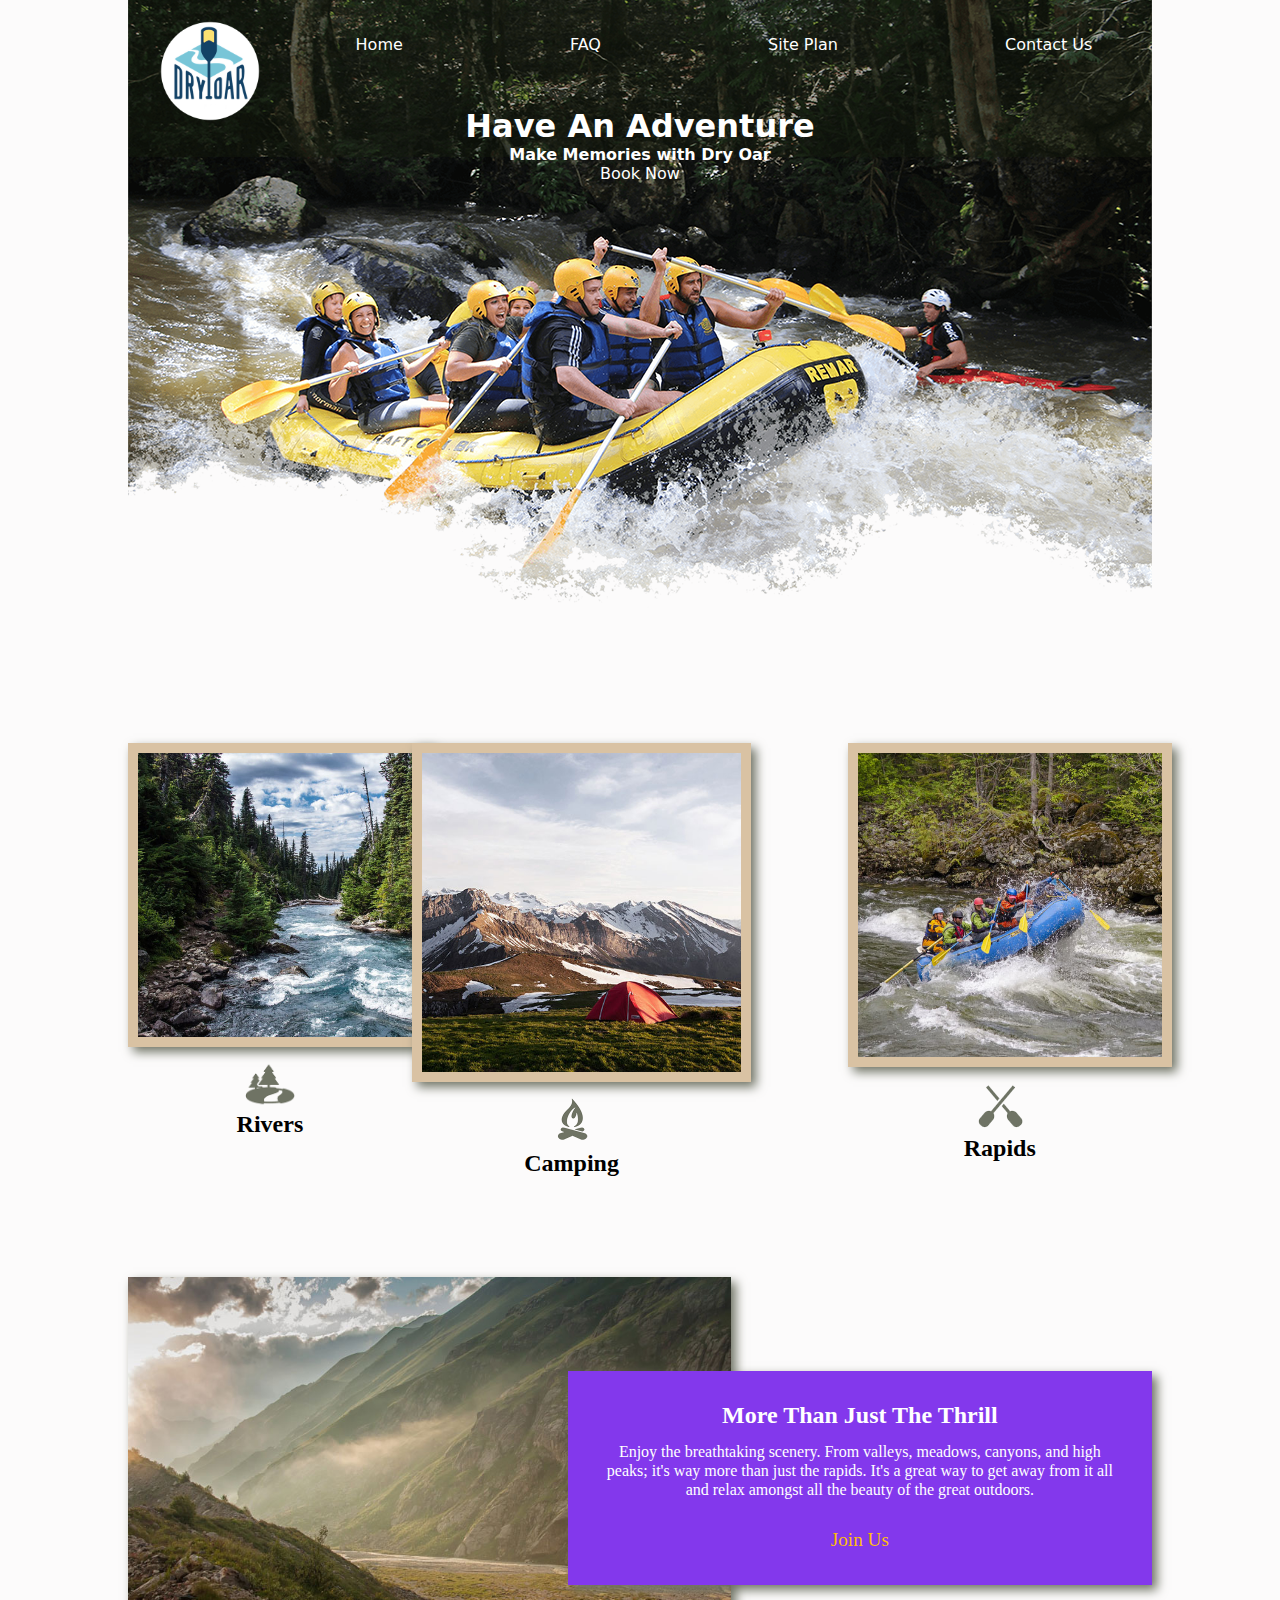
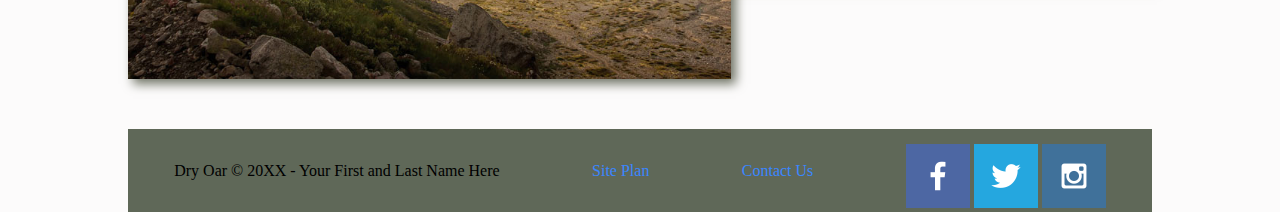
<file: index.html>
<!DOCTYPE html>
<html lang="en">
<head>
    <link rel="stylesheet" href="styles/style.css">
    <meta charset="UTF-8">
    <meta http-equiv="X-UA-Compatible" content="IE=edge">
    <meta name="viewport" content="width=device-width, initial-scale=1.0">
    <title>Whitewater Rafting Vacations | Dry Oar Boating | Home</title>
</head>

<body>
    <div id="content">
    <header>
        <div id="logo"
            <a id="logo_link" href="index.html">
            <img class="logo" src="images/logo.png" alt="Dry Oar Logo">
        </a>
    </div>
        <nav>
            <a href="index.html">Home</a>
            <a href="faq.html"><faq class="html">FAQ</faq></a>
            <a href="site-plan-rafting.html">Site Plan</a>
            <a href="contactus.html">Contact Us</a>
        </nav>
    </header>
    </div>
    
    <div id="hero">
        <div id="hero-box">
        <img id="hero-img" src="images/hero.png" alt="People enjoying white water rafting">
        </div>
        <section id="hero-msg">
        <h1 class="home-title">Have An Adventure</h1>
        <h4>Make Memories with Dry Oar</h4>
        <div class="button-box">
            <a class="book" href="rates.html">Book Now</a>
        </div>
        </section>              
    </div>
    <main class="home-grid">
        <section class="rivers-card">
            <img class="card-img" src="images/rivers.jpg" alt="river in forest">
            <img class="icon" src="images/river_icon.png" alt="river icon">
            <h2>Rivers</h2>
        </section>
        <section class="camping-card">
            <img class="card-img" src="images/camping.jpg" alt="tent in mountains">
            <img class="icon" src="images/fire_icon.png" alt="fire icon">
            <h2>Camping</h2>
        </section>
        <section class="rapids-card">
            <img class="card-img" src="images/rapids.jpg" alt="rafting boat">
            <img class="icon" src="images/oars.png" alt="oars icon">
            <h2>Rapids</h2>
        </section>
        <div id="background"></div>
        <img class="mountains" src="images/mountains.jpg" alt="Misty mountains">
        <section class="msg">
            <h2>More Than Just The Thrill</h2>
            <p>Enjoy the breathtaking scenery. From valleys, meadows, canyons, and high peaks; it's way more than just the rapids. It's a great way to get away from it all and relax amongst all the beauty of the great outdoors. </p>
            <a class='join' href="rivers.html">Join Us</a>
        </section>
    </main>
    <footer>
        <p>Dry Oar © 20XX - Your First and Last Name Here</p>
        <p><a href="site-plan-rafting.html">Site Plan</a></p>
        <p><a href="contactus.html">Contact Us</a></p>
        <div class="social">
            <a href="https://facebook.com" target="_blank">
                <img src="images/facebook.png" alt="fb icon">
            </a>
            <a href="https://twitter.com" target="_blank">
                <img src="images/twitter.png" alt="twitter icon">
            </a>
            <a href="https://instagram.com" target="_blank">
                <img src="images/instagram.png" alt="instagram icon">
            </a>
        </div>
    </footer>
        </div>
    </body>  
</html>
</file>
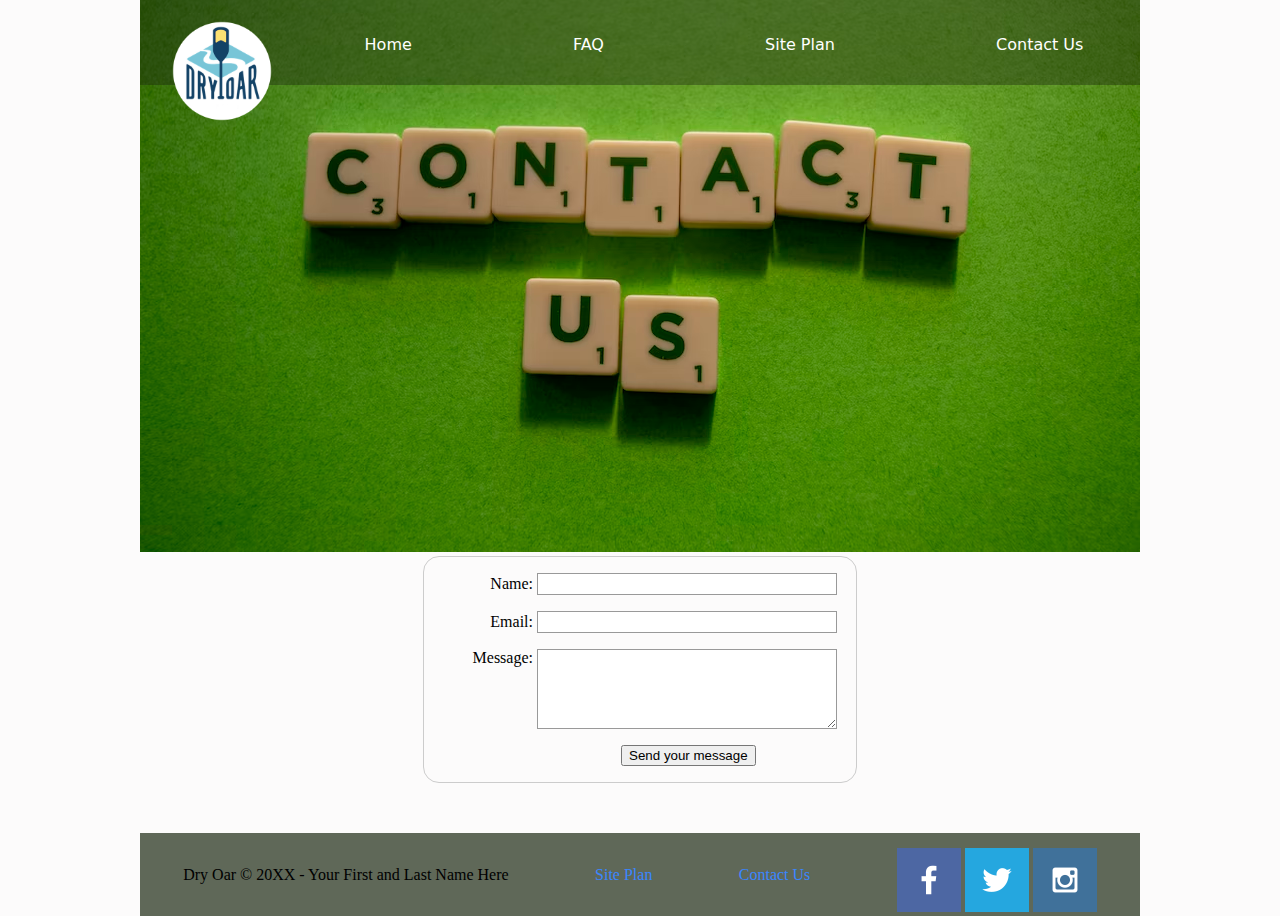
<file: contactus.html>
<!DOCTYPE html>
<html lang="en">
<head>
    <link rel="stylesheet" href="styles\contactus.css">
    <meta charset="UTF-8">
    <meta http-equiv="X-UA-Compatible" content="IE=edge">
    <meta name="viewport" content="width=device-width, initial-scale=1.0">
    <title>Whitewater Rafting Vacations | Dry Oar Boating | Home</title>
</head>

<body>
    <div id="content">
    <header>
        <div id="logo"
            <a id="logo_link" href="index.html">
            <img class="logo" src="images/logo.png" alt="Dry Oar Logo">
        </a>
    </div>
        <nav>
            <a href="index.html">Home</a>
            <a href="faq.html"><faq class="html">FAQ</faq></a>
            <a href="site-plan-rafting.html">Site Plan</a>
            <a href="contactus.html">Contact Us</a>
        </nav>
    </header>
    </div>
    
    <div id="hero">
        <div id="hero-box">
        <img id="hero-img" src="images\contact.avif" alt="Contact Us">
        </div>
        <!-- <section id="hero-msg">
        <h1 class="home-title">Have An Adventure</h1>
        <h4>Make Memories with Dry Oar</h4>
        <div class="button-box">
            <a class="book" href="rates.html">Book Now</a> -->
        </div>
        </section>              
    </div>
    <main>
        <div id="feedback">
            <section id="forms">

                <form action="/my-handling-form-page" method="post">
                    <ul>
                    <li>
                        <label for="name">Name:</label>
                        <input type="text" id="name" name="user_name" />
                    </li>
                    <li>
                        <label for="mail">Email:</label>
                        <input type="email" id="mail" name="user_email" />
                    </li>
                    <li>
                        <label for="msg">Message:</label>
                        <textarea id="msg" name="user_message"></textarea>
                    </li>
                
                    <li class="button">
                        <button type="submit">Send your message</button>
                    </li>
                    
                    </ul>
                </form>
        

             </div>

              
        </section>
    </main>
    <footer>
        <p>Dry Oar © 20XX - Your First and Last Name Here</p>
        <p><a href="site-plan-rafting.html">Site Plan</a></p>
        <p><a href="contactus.html">Contact Us</a></p>
        <div class="social">
            <a href="https://facebook.com" target="_blank">
                <img src="images/facebook.png" alt="fb icon">
            </a>
            <a href="https://twitter.com" target="_blank">
                <img src="images/twitter.png" alt="twitter icon">
            </a>
            <a href="https://instagram.com" target="_blank">
                <img src="images/instagram.png" alt="instagram icon">
            </a>
        </div>
    </footer>
        </div>

        <script>
            // get the feedback div element so we can do something with it.
            const feedbackElement = document.getElementById('feedback');
            // get the form so we can read what was entered in it.
            const formElement = document.forms[0];
            // add a 'listener' to wait for a submission of our form. When that happens run the code below.
            formElement.addEventListener('submit', function(e) {
                // stop the form from doing the default action.
                e.preventDefault();
                // set the contents of our feedback element to a message letting the user know the form was submitted successfully. Notice that we pull the name that was entered in the form to personalize the message!
                feedbackElement.innerHTML = 'Hello '+ formElement.user_name.value +'! Thank you for your message. We will get back with you as soon as possible!';
                // make the feedback element visible.
                feedbackElement.style.display = "block";
                // add a class to move everything down so our message doesn't cover it.
                document.body.classList.toggle('moveDown');
            });
        </script>
                           
    </body>  
</html>
<!-- text from https://lakotaguides.com/river-rafting/rafting-fact-and-answers/ -->
</file>
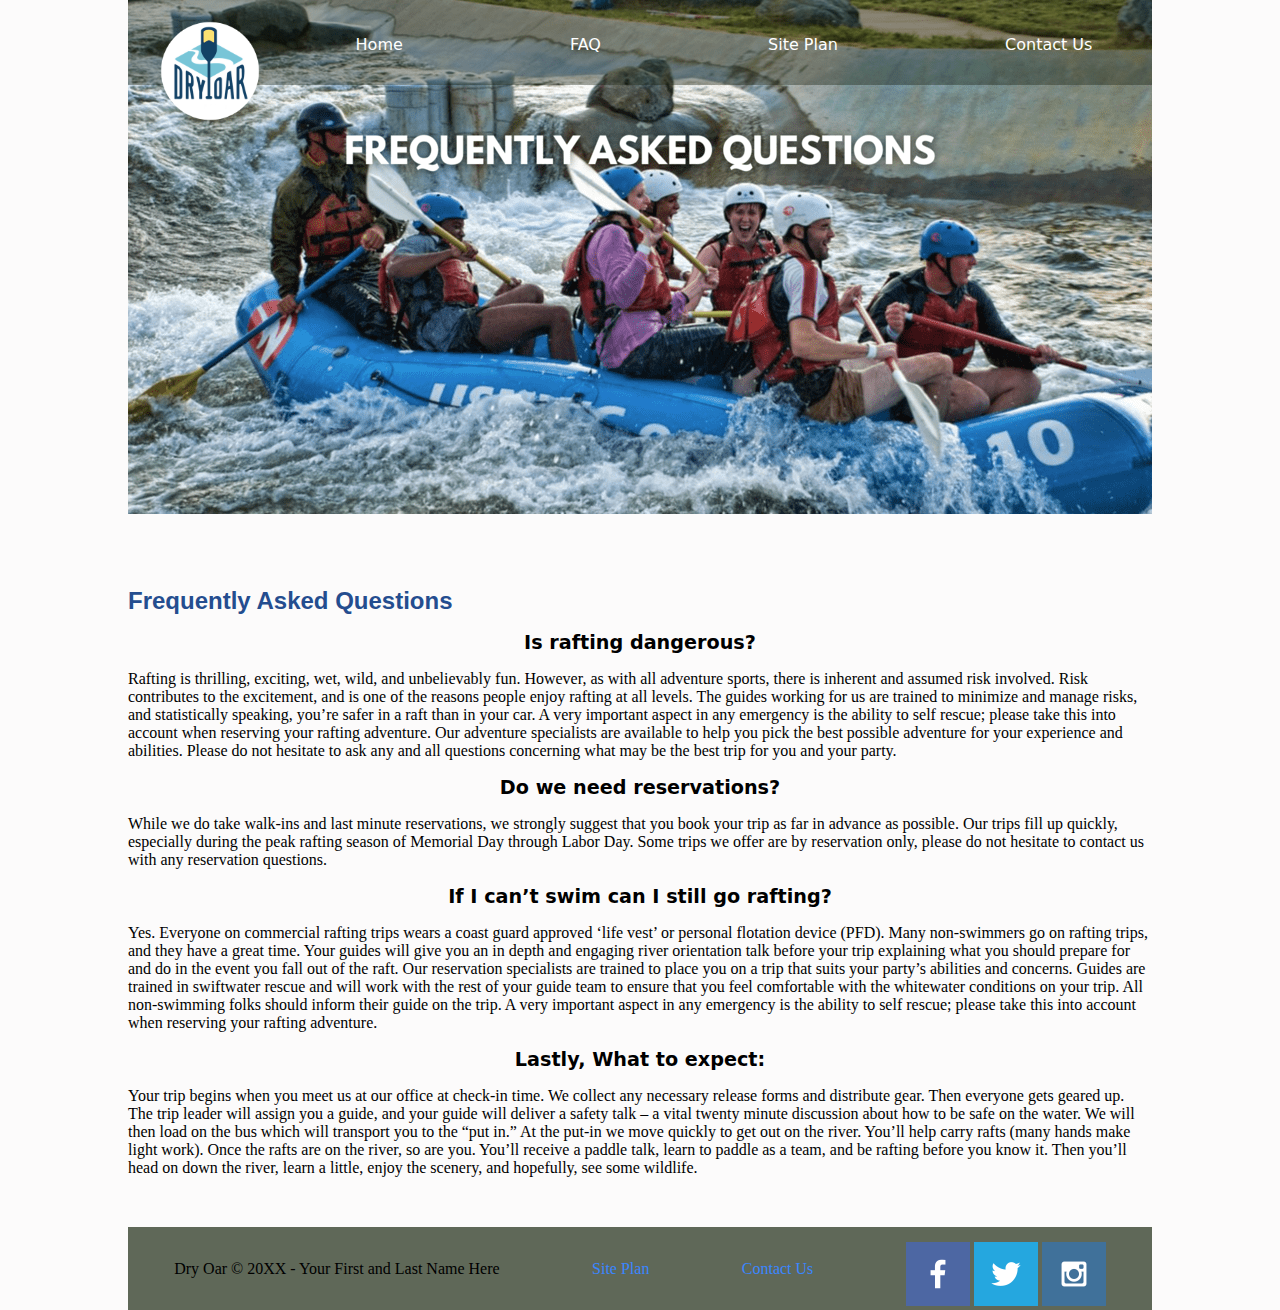
<file: faq.html>
<!DOCTYPE html>
<html lang="en">
<head>
    <link rel="stylesheet" href="styles/faq.css">
    <meta charset="UTF-8">
    <meta http-equiv="X-UA-Compatible" content="IE=edge">
    <meta name="viewport" content="width=device-width, initial-scale=1.0">
    <title>Whitewater Rafting Vacations | Dry Oar Boating | Home</title>
</head>

<body>
    <div id="content">
    <header>
        <div id="logo"
            <a id="logo_link" href="index.html">
            <img class="logo" src="images/logo.png" alt="Dry Oar Logo">
        </a>
    </div>
        <nav>
            <a href="index.html">Home</a>
            <a href="faq.html"><faq class="html">FAQ</faq></a>
            <a href="site-plan-rafting.html">Site Plan</a>
            <a href="contactus.html">Contact Us</a>
        </nav>
    </header>
    </div>
    
    <div id="hero">
        <div id="hero-box">
        <img id="hero-img" src="images/faq.png" alt="People enjoying white water rafting">
        </div>
        <!-- <section id="hero-msg">
        <h1 class="home-title">Have An Adventure</h1>
        <h4>Make Memories with Dry Oar</h4>
        <div class="button-box">
            <a class="book" href="rates.html">Book Now</a> -->
        </div>
        </section>              
    </div>
    <main>
        <div class="home-title">
            <h1><b>Frequently Asked Questions</b></h1>
            <h2>Is rafting dangerous?</h2>
            <p>
            Rafting is thrilling, exciting, wet, wild, and unbelievably fun. However, as with all adventure sports, there is inherent and assumed risk involved. Risk contributes to the excitement, and is one of the reasons people enjoy rafting at all levels. The guides working for us are trained to minimize and manage risks, and statistically speaking, you’re safer in a raft than in your car.
            A very important aspect in any emergency is the ability to self rescue; please take this into account when reserving your rafting adventure.  Our adventure specialists are available to help you pick the best possible adventure for your experience and abilities. Please do not hesitate to ask any and all questions concerning what may be the best trip for you and your party.</p>
            <h3>Do we need reservations? </h3>
            <p>
                While we do take walk-ins and last minute reservations, we strongly suggest that you book your trip as far in advance as possible. Our trips fill up quickly, especially during the peak rafting season of Memorial Day through Labor Day. Some trips we offer are by reservation only, please do not hesitate to contact us with any reservation questions.</p>
            <h4>If I can’t swim can I still go rafting?</h4>
            <p>
                Yes. Everyone on commercial rafting trips wears a coast guard approved ‘life vest’ or personal flotation device (PFD). Many non-swimmers go on rafting trips, and they have a great time. Your guides will give you an in depth and engaging river orientation talk before your trip explaining what you should prepare for and do in the event you fall out of the raft. Our reservation specialists are trained to place you on a trip that suits your party’s abilities and concerns. Guides are trained in swiftwater rescue and will work with the rest of your guide team to ensure that you feel comfortable with the whitewater conditions on your trip. All non-swimming folks should inform their guide on the trip.
                A very important aspect in any emergency is the ability to self rescue; please take this into account when reserving your rafting adventure.
            </p>
            <h4>Lastly, What to expect:
            </h4>
            <p>
                Your trip begins when you meet us at our office at check-in time. We collect any necessary release forms and distribute  gear. Then everyone gets geared up.  The trip leader will assign you a guide, and your guide will deliver a safety talk  – a vital twenty minute discussion about how to be safe on the water.  We will then load on the bus which will transport you to the “put in.” At the put-in we move quickly to get out on the river. You’ll help carry rafts (many hands make light work). Once the rafts are on the river, so are you. You’ll receive a paddle talk, learn to paddle as a team, and be rafting before you know it. Then you’ll head on down the river, learn a little, enjoy the scenery, and hopefully, see some wildlife.
            </p>
        </div>



        <!-- <section class="rivers-card">
            <img class="card-img" src="images/rivers.jpg" alt="river in forest">
            <img class="icon" src="images/river_icon.png" alt="river icon">
            <h2>Rivers</h2> -->


    </main>
    <footer>
        <p>Dry Oar © 20XX - Your First and Last Name Here</p>
        <p><a href="site-plan-rafting.html">Site Plan</a></p>
        <p><a href="contactus.html">Contact Us</a></p>
        <div class="social">
            <a href="https://facebook.com" target="_blank">
                <img src="images/facebook.png" alt="fb icon">
            </a>
            <a href="https://twitter.com" target="_blank">
                <img src="images/twitter.png" alt="twitter icon">
            </a>
            <a href="https://instagram.com" target="_blank">
                <img src="images/instagram.png" alt="instagram icon">
            </a>
        </div>
    </footer>
        </div>
    </body>  
</html>
<!-- text from https://lakotaguides.com/river-rafting/rafting-fact-and-answers/ -->
</file>
<file: styles/style.css>
@import url('https://fonts.googleapis.com/css2?family=Open+Sans&family=Montserrat:ital,wght@0,400;0,700;1,400&display=swap');


body {
    background-color: #fcfbfb; 

    font-size: 16px;
    margin: auto;
    padding: 0;
    max-width: 64em;
    
}
h2{
    margin: 0;

}
header {
    padding-top: 5px;
    text-align: center;
    background-color:rgba(20, 30, 13, 0.377);
    display: grid;
    margin: auto;
    grid-template-columns: 120px auto;
    max-height: 200px;

}
 .home-grid{
    display: grid;
    grid-template-columns:1/10;
    
 }

.logo{
    padding-top: 1em;
    justify-self: center;
    align-self: center;
    max-width: 150px;
    max-height: 100px;
}



nav{
    display: flex;
    justify-content: space-around;
    line-height: 3em;
    text-align: center;
    font-size: 1.0em;

}      

nav a:hover {
 color: #ffbe0b;

}

.icon {
    padding-top: 10px;
    width: 50px;
}

#content {
    max-width: 1600px;
    margin: 0 auto;
    font-family: system-ui, -apple-system, BlinkMacSystemFont, 'Segoe UI', Roboto, Oxygen, Ubuntu, Cantarell, 'Open Sans', 'Helvetica Neue', sans-serif;
}
nav a {

    text-align: center;

    padding-top: 1em;
    padding-left: 3em;
    min-width: -50px;
    text-decoration: none;
    color: #ffffff;
    display: flex;
    justify-content: space-around;

      }

#hero{
    display: grid;
    grid-template-columns: 1fr 3fr 1fr;
    margin-top: -200px; 
 }

 
#hero-msg {
    grid-column: 2/3;
    grid-row: 1/2;
    margin-top: 150px;
}
         


#hero-box{
    width: 100%;
    grid-column: 1/4;
    grid-row: 1/3;
    z-index: -1;

}
#hero-msg h1{
    color: #ffffff;
    text-align: center;
    margin: auto;
    font-family: system-ui, -apple-system, BlinkMacSystemFont, 'Segoe UI', Roboto, Oxygen, Ubuntu, Cantarell, 'Open Sans', 'Helvetica Neue', sans-serif;

}

#hero-msg h4{
    color: #ffffff;
    margin: auto;
    text-align: center;
    font-family: system-ui, -apple-system, BlinkMacSystemFont, 'Segoe UI', Roboto, Oxygen, Ubuntu, Cantarell, 'Open Sans', 'Helvetica Neue', sans-serif;

}

.button-box{
    text-decoration: none;

    text-align: center;
}

main section{
text-align: center;
}

#background {
    grid-column: 1/11;
    grid-row: 4/9;
    height: 100px;

}

#mountains {

    text-align: center;
}
           
.book{
    font-size: 1.0em;
    text-decoration: none;
    color:#ffffff;
    font-family: system-ui, -apple-system, BlinkMacSystemFont, 'Segoe UI', Roboto, Oxygen, Ubuntu, Cantarell, 'Open Sans', 'Helvetica Neue', sans-serif;

}

.join{
    margin-top: 50px;
    font-size: 1.2em;
    text-decoration: none;
    padding: 0.2em;
    color :#ffbe0b;
}

.book:hover{
    color:#ffbe0b;
}

.join:hover{
    color: #ffffff;
    background-color:#8338ec
    
}


header img{
    max-width: 170px;
    max-height: 170px;
    padding: 2em;
}

footer a{
    color: #3a86ff;
    text-decoration: none;


}

footer .social img{
    padding-top: 15px;
}

.home-title{
    grid-column: 6/10;
    grid-row: 6/7;
    
    margin-top: 10px;

}

.rivers-card{

    grid-column: 2/4;
    grid-row: 2/3;
    margin: 100px 0;
}

.camping-card{

    grid-column: 5/7;
    grid-row: 2/3;
    margin: 100px 0;
}

.rapids-card {
    grid-column: 8/10;
    grid-row: 2/3;
    margin: 100px 0;
}


.card-img {
        justify-content: center;
        justify-items: center;
        align-items: center;
        align-content: center;
    width: 100%;
    border: 10px solid #d9c2a3;
    transition: transform .5s;
    box-shadow: 5px 5px 10px #6f7364;
}
.card-img:hover {
    opacity: .6;
    transform: scale(1.1);
}


.mountains{
    grid-column: 2/7;
    grid-row: 5/8;
    box-shadow: 5px 5px 10px #6f7364;
    width: 100%;

}

main section img {
    margin: auto;
}

.msg{
    margin: 0 auto;
    color: #ffffff;
    background-color: #8338ec;
    line-height: 1.2em;
    padding: 35px;
    grid-column: 6/10;
    grid-row: 6/7;
    box-shadow: 5px 5px 10px #6f7364;
}

.msg h2{

    margin: auto;

}


.msg p{
    padding-bottom: 15px;
}

footer{
    margin-top: 50px;
    padding: 25px ,50px;
    background-color:rgba(28, 41, 18, 0.7);
    text-wrap: balance;
    text-align: left;
    display: flex;
    justify-content: space-around;
    align-items: center;
}
    
            



@media screen and (max-width: 900px) {
    #hero, .home-grid {
        display: block;
        height: auto;
    }
    nav, footer {
        flex-direction: column;
    }
    nav a {
        display: block;
        padding: 15px;
    }
    #hero {
        margin-top: 0;
    }
    #hero-msg {
        margin-top: 0;
    }
    #hero-msg h4 {
        display: none;
    }
    .home-title {
        font-size: 25px;
        color: #6f7364;
    }
    .rivers-card, .camping-card, .rapids-card { 
        margin: 50px auto;
        width: 60%;
    }
    #background {
        display: none;
    }
    .mountains, .msg {
        width: 80%;
        display: block;
        margin: 0 auto;
    }
    footer {
        margin-top: 25px;
    }
}
</file>
<file: styles/faq.css>
@import url('https://fonts.googleapis.com/css2?family=Open+Sans&family=Montserrat:ital,wght@0,400;0,700;1,400&display=swap');


body {
    background-color: #fcfbfb; 

    font-size: 16px;
    margin: auto;
    padding: 0;
    max-width: 64em;
    
}
h1{
    font-family: Arial, Helvetica, sans-serif;
    justify-content: left;
    font-size: x-large;
    color: #244d8f;}


h2, h3, h4{
    font-family: system-ui, -apple-system, BlinkMacSystemFont, 'Segoe UI', Roboto, Oxygen, Ubuntu, Cantarell, 'Open Sans', 'Helvetica Neue', sans-serif;
    margin: auto auto;
    justify-self: left;
    font-size: larger;

}
header {
    padding-top: 5px;
    text-align: center;
    background-color:rgba(20, 30, 13, 0.377);
    display: grid;
    margin: auto;
    grid-template-columns: 120px auto;
    max-height: 80px;

}
 .home-grid{
    display: grid;
    grid-template-columns:1/10;
    
 }

.logo{
    padding-top: 1em;
    justify-self: center;
    align-self: center;
    max-width: 150px;
    max-height: 100px;
}



nav{
    display: flex;
    justify-content: space-around;
    line-height: 3em;
    text-align: center;
    font-size: 1.0em;

}      

nav a:hover {
 color: #ffbe0b;

}

.icon {
    padding-top: 10px;
    width: 50px;
}

#content {
    max-width: 1600px;
    margin: 0 auto;
    font-family: system-ui, -apple-system, BlinkMacSystemFont, 'Segoe UI', Roboto, Oxygen, Ubuntu, Cantarell, 'Open Sans', 'Helvetica Neue', sans-serif;
}
nav a {

    text-align: center;

    padding-top: 1em;
    padding-left: 3em;
    min-width: -50px;
    text-decoration: none;
    color: #ffffff;
    display: flex;
    justify-content: space-around;

      }

#hero{
    display: grid;
    grid-template-columns: 1fr 3fr 1fr;
    margin-top: -200px; 
 }

 
#hero-msg {
    grid-column: 2/3;
    grid-row: 1/2;
    margin-top: 150px;
}
         


#hero-box{
    width: 100%;
    grid-column: 1/4;
    grid-row: 1/3;
    z-index: -1;

}
#hero-msg h1{
    color: #ffffff;
    text-align: center;
    margin: auto;
    font-family: system-ui, -apple-system, BlinkMacSystemFont, 'Segoe UI', Roboto, Oxygen, Ubuntu, Cantarell, 'Open Sans', 'Helvetica Neue', sans-serif;

}

#hero-msg h4{
    color: #ffffff;
    margin: auto;
    text-align: center;
    font-family: system-ui, -apple-system, BlinkMacSystemFont, 'Segoe UI', Roboto, Oxygen, Ubuntu, Cantarell, 'Open Sans', 'Helvetica Neue', sans-serif;

}

.button-box{
    text-decoration: none;

    text-align: center;
}

main section{
text-align: center;
}

#background {
    grid-column: 1/11;
    grid-row: 4/9;
    height: 100px;

}

#mountains {

    text-align: center;
}
           


header img{
    max-width: 170px;
    max-height: 170px;
    padding: 2em;
}

footer a{
    color: #3a86ff;
    text-decoration: none;


}

footer .social img{
    padding-top: 15px;
}

.home-title{
    grid-column: 6/10;
    grid-row: 6/7;
    
    margin-top: 10px;

}



.msg{
    margin: 0 auto;
    color: #ffffff;
    background-color: #8338ec;
    line-height: 1.2em;
    padding: 35px;
    grid-column: 6/10;
    grid-row: 6/7;
    box-shadow: 5px 5px 10px #6f7364;
}

.msg h2{

    margin: auto;

}


.msg p{
    padding-bottom: 15px;
}

footer{
    margin-top: 50px;
    padding: 25px ,50px;
    background-color:rgba(28, 41, 18, 0.7);
    text-wrap: balance;
    text-align: left;
    display: flex;
    justify-content: space-around;
    align-items: center;
}
    
            



@media screen and (max-width: 900px) {
    #hero, .home-grid {
        display: block;
        height: auto;
    }
    nav, footer {
        flex-direction: column;
    }
    nav a {
        display: block;
        padding: 15px;
    }
    #hero {
        margin-top: 0;
    }
    #hero-msg {
        margin-top: 0;
    }
    #hero-msg h4 {
        display: none;
    }
    .home-title {
        font-size: 25px;
        color: #6f7364;
    }
    .rivers-card, .camping-card, .rapids-card { 
        margin: 50px auto;
        width: 60%;
    }
    #background {
        display: none;
    }
    .mountains, .msg {
        width: 80%;
        display: block;
        margin: 0 auto;
    }
    footer {
        margin-top: 25px;
    }
}
</file>
